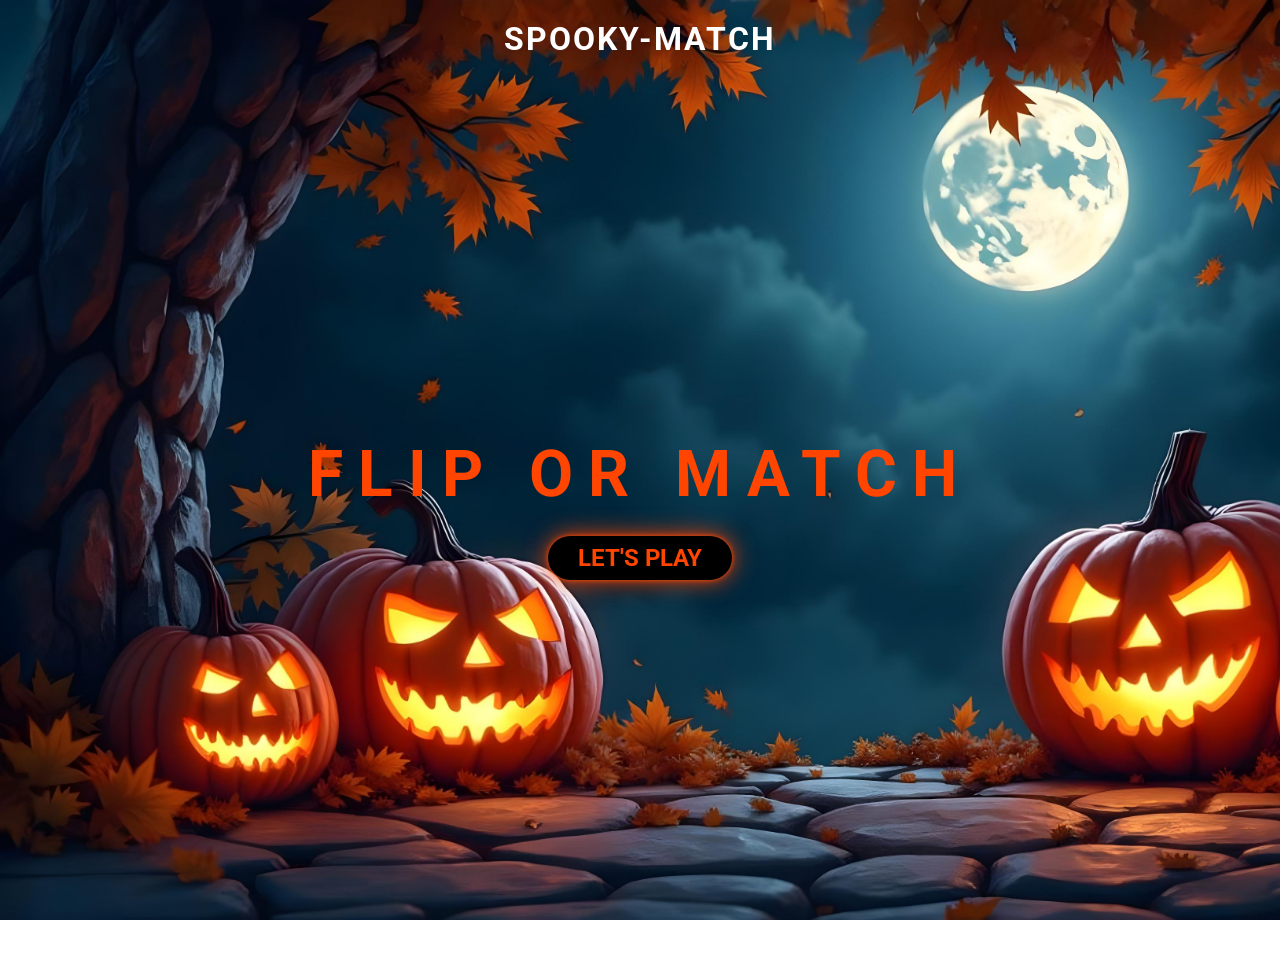
<file: index.html>
<!DOCTYPE html>
<html lang="en">

<head>
    <meta charset="UTF-8">
    <meta name="viewport" content="width=device-width, initial-scale=1.0">
    <title>Document</title>
    <link rel="stylesheet" href="style.css">
    <link href="https://fonts.cdnfonts.com/css/the-halloween" rel="stylesheet">
    <link href="https://fonts.googleapis.com/css2?family=Roboto:wght@400;700&display=swap" rel="stylesheet">
</head>

<body>
    <header>
        <h1>Spooky-Match</h1>
    </header>

    <section>
        <div class="mydiv">
            <h2 class="halloween-text">FLIP OR MATCH</h2>
            <a href="index1.html" class="btn">LET'S PLAY</a>
        </div>
    </section>
</body>

</html>
</file>
<file: style.css>
/* @import url('https://fonts.cdnfonts.com/css/halloween-spooky'); */

* {
    margin: 0;
    padding: 0;
    box-sizing: border-box;
    font-family: 'Roboto', sans-serif;
}

body {
    overflow-y: hidden;
    background-image: url("halloween-moon-background.jpg");
    background-repeat: no-repeat;
    background-size: cover;
    width: 100%;
    height: 100vh;
}

h1 {
    color: #fff;
    font-weight: 700;
    text-decoration: none;
    font-size: 2em;
    text-transform: uppercase;
    letter-spacing: 2px;
    text-align: center;
    margin-top: 20px;
}

section {
    position: relative;
    width: 100%;
    height: 100vh;
    padding: 100px;
    display: flex;
    justify-content: center;
    align-items: center;
    text-align: center;
}

.mydiv {
    z-index: 4;
}

h2 {
    position: relative;
    font-size: 4em;
    letter-spacing: 15px;
    width: 100%;
    text-align: center;
}

.btn {
    box-shadow: 0 0 5px orangered, 0 0 25px orangered;
    text-decoration: none;
    padding: 8px 30px;
    border-radius: 40px;
    background: black;
    color: orangered;
    font-size: 1.5em;
    font-weight: bold;
    display: inline-block;
    margin-top: 20px;
}

a:hover {
    box-shadow: 0 0 5px orangered, 0 0 25px orangered, 0 0 100px orangered, 0 0 200px orangered;
}

.halloween-text {
    font-size: 4rem;
    color: #ff4500;
    text-align: center;
    text-transform: uppercase;
    font-weight: bold;
    position: relative;
    display: inline-block;
    overflow: hidden;
    animation: burn 4s ease-in-out infinite;
}

.halloween-text::before, .halloween-text::after {
    content: '';
    position: absolute;
    left: 50%;
    width: 100%;
    height: 100%;
    background-repeat: no-repeat;
    background-size: 40px 40px;
    transform: translateX(-50%);
}

.halloween-text::before {
    top: -50px;
    background-image: url('https://image.shutterstock.com/image-vector/pumpkin-vector-icon-260nw-1738353790.jpg');
    animation: flyPumpkin 6s linear infinite;
}

.halloween-text::after {
    top: -150px;
    background-image: url('https://image.shutterstock.com/image-vector/ghost-icon-260nw-1146460777.jpg');
    animation: flyGhost 8s linear infinite;
}

@keyframes burn {
    0% {
        color: #ec6534;
        text-shadow: 0 0 10px #ec6534, 0 0 20px #ec6534, 0 0 30px #ec6534;
    }
    50% {
        color: #e78b35;
        text-shadow: 0 0 15px #ec6534, 0 0 25px #ec6534, 0 0 35px #ec6534;
    }
    100% {
        color: #000;
        text-shadow: 0 0 20px #ec6534, 0 0 30px #ec6534, 0 0 40px #ec6534;
        opacity: 0.5;
    }
}

@keyframes flyPumpkin {
    0% { transform: translate(-50%, -50px); }
    100% { transform: translate(-50%, 50px); }
}

@keyframes flyGhost {
    0% { transform: translate(-50%, -150px); }
    100% { transform: translate(-50%, 50px); }
}

/* Media Queries */
@media (max-width: 768px) {
    body {
        background-size: cover;
        height: auto;
    }

    h1 {
        font-size: 1.5em;
    }

    h2 {
        font-size: 3em;
        letter-spacing: 10px;
    }

    .btn {
        font-size: 1.2em;
        padding: 8px 20px;
    }
}

@media (max-width: 480px) {
    h1 {
        font-size: 1.2em;
    }

    h2 {
        font-size: 2em;
        letter-spacing: 5px;
    }

    .btn {
        font-size: 1em;
        padding: 8px 15px;
    }
}
</file>
